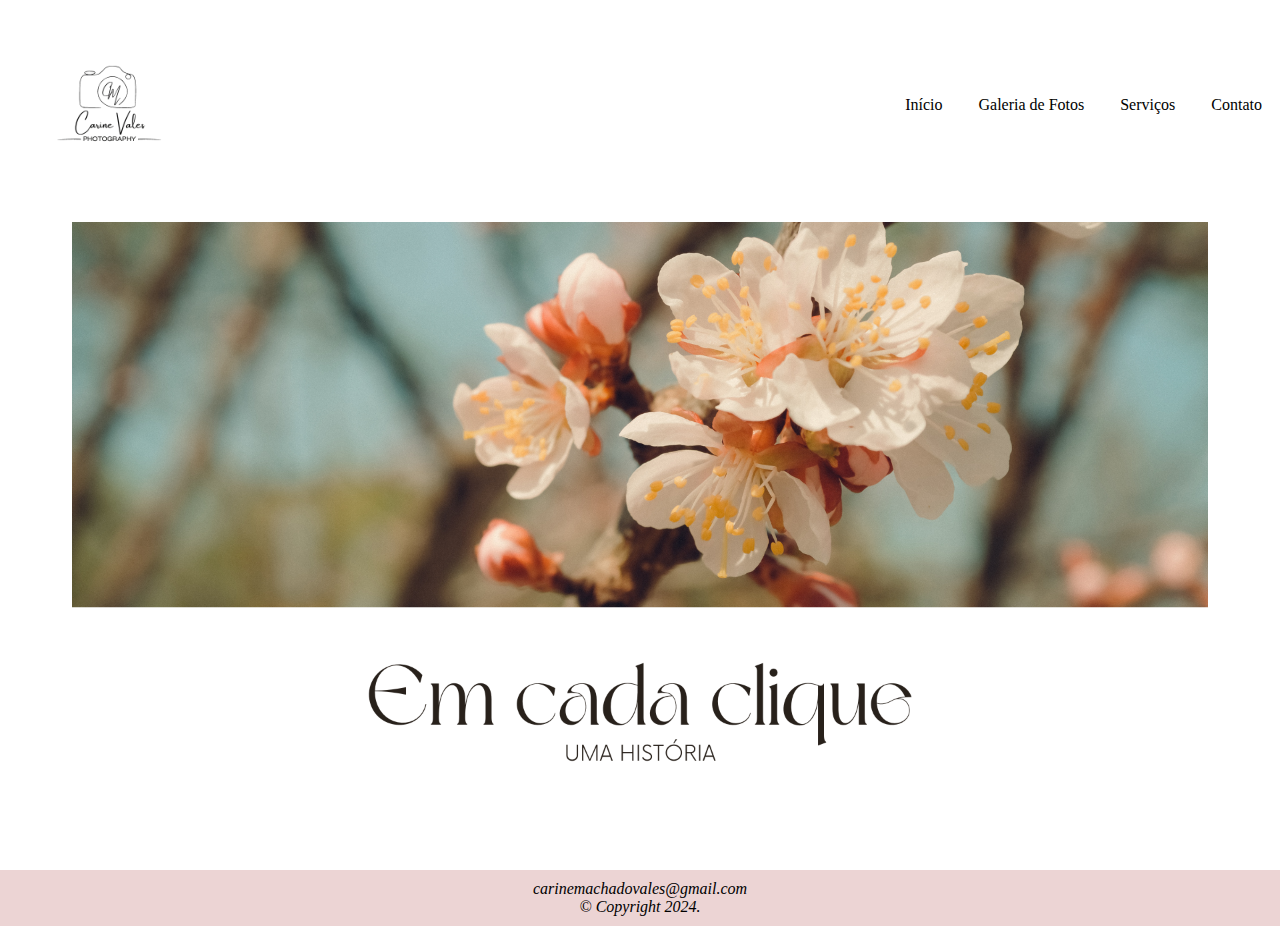
<file: index.html>
<!DOCTYPE html>
<html lang="pt-BR">
<head>
    <meta charset="UTF-8">
    <meta name="viewport" content="width=device-width, initial-scale=1.0">
    <link rel="shortcut icon" href="imagens/logo (2).png">
    <link rel="stylesheet" type="text/css" href="folhasEstilos/estiloLayout.css">
    <title>Photography</title>
</head>
<body>
    <nav>
        <img src="imagens/logo (2).png" alt="Logo do Site">
        <ul>
            <li><a href="index.html">Início</a></li>
            <li><a href="paginas/galeria.html">Galeria de Fotos</a></li>
            <li class="dropdown">
                <a href="paginas/serviços.html" class="dropbtn">Serviços</a>
                <p class="dropdown-content">
                    <a href="paginas/drop/drop1">Fotografia Eventos</a>
                    <a href="paginas/drop/drop2">Fotografia Produtos</a>
                </p>
            </li>
            <li><a href="paginas/contato.html">Contato</a></li>
        </ul>
    </nav>
    <header>
        <img src="imagens/cada clique.png" alt="Imagem Capa">
    </header>

    <footer>
        <address>
            <p>carinemachadovales@gmail.com</p>
            <p>&copy Copyright 2024.</p>
        </address>
    </footer>
</body>
</html>
</file>
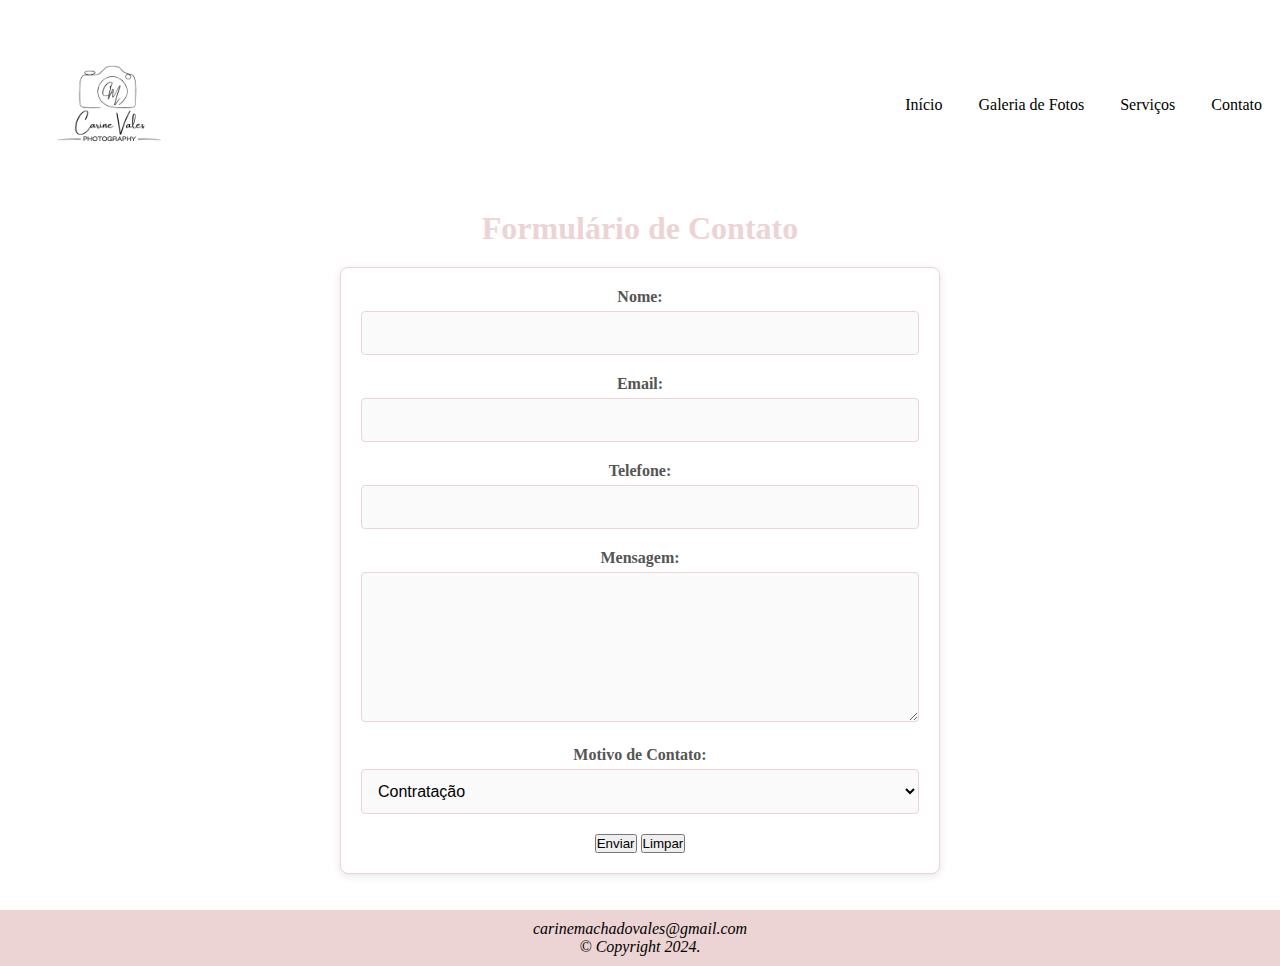
<file: paginas/contato.html>
<!DOCTYPE html>
<html lang="pt-BR">
<head>
    <meta charset="UTF-8">
    <meta name="viewport" content="width=device-width, initial-scale=1.0">
    <link rel="shortcut icon" href="../imagens/logo/favicon.ico">
    <link rel="stylesheet" type="text/css" href="../folhasEstilos/estiloLayout.css">
    <link rel="stylesheet" type="text/css" href="../folhasEstilos/formulario.css">
    <script src="../folhasEstilos/form.js"></script>
    <title>Photography</title>
</head>
<body>
    <nav>
        <img src="../imagens/logo (2).png" alt="Logo do Site">
        <ul>
            <li><a href="../index.html">Início</a></li>
            <li><a href="galeria.html">Galeria de Fotos</a></li>
            <li class="dropdown">
                <a href="serviços.html" class="dropbtn">Serviços</a>
                <p class="dropdown-content">
                    <a href="paginas/drop/drop1">Fotografia Eventos</a>
                    <a href="paginas/drop/drop2">Fotografia Produtos</a>
                </p>
            </li>
            <li><a href="contato.html">Contato</a></li>
        </ul>
    </nav>

    <main>
        <section>
            <h1>Formulário de Contato</h1>
            <form id="contatoForm">
                <label for="nome">Nome:</label>
                <input type="text" id="nome" name="nome" required>

                <label for="email">Email:</label>
                <input type="email" id="email" name="email" required>

                <label for="telefone">Telefone:</label>
                <input type="tel" id="telefone" name="telefone" required>

                <label for="mensagem">Mensagem:</label>
                <textarea id="mensagem" name="mensagem" rows="4" required></textarea>

                <label for="motivo">Motivo de Contato:</label>
                <select id="motivo" name="motivo">
                    <option value="contratacao">Contratação</option>
                    <option value="feedback">Feedback</option>
                    <option value="duvida">Dúvida</option>
                    <option value="outros">Outros</option>
                </select>

                <button type="button" id="enviar" onclick="respostas()">Enviar</button>
                <button type="reset" id="limpar">Limpar</button>
            </form>
            <section id="resultado"></section>
        </section>
    
    </main>
    <br><br>

    <footer>
        <address>
            <p>carinemachadovales@gmail.com</p>
            <p>&copy; Copyright 2024.</p>
        </address>
    </footer>
</body>
</html>
</file>
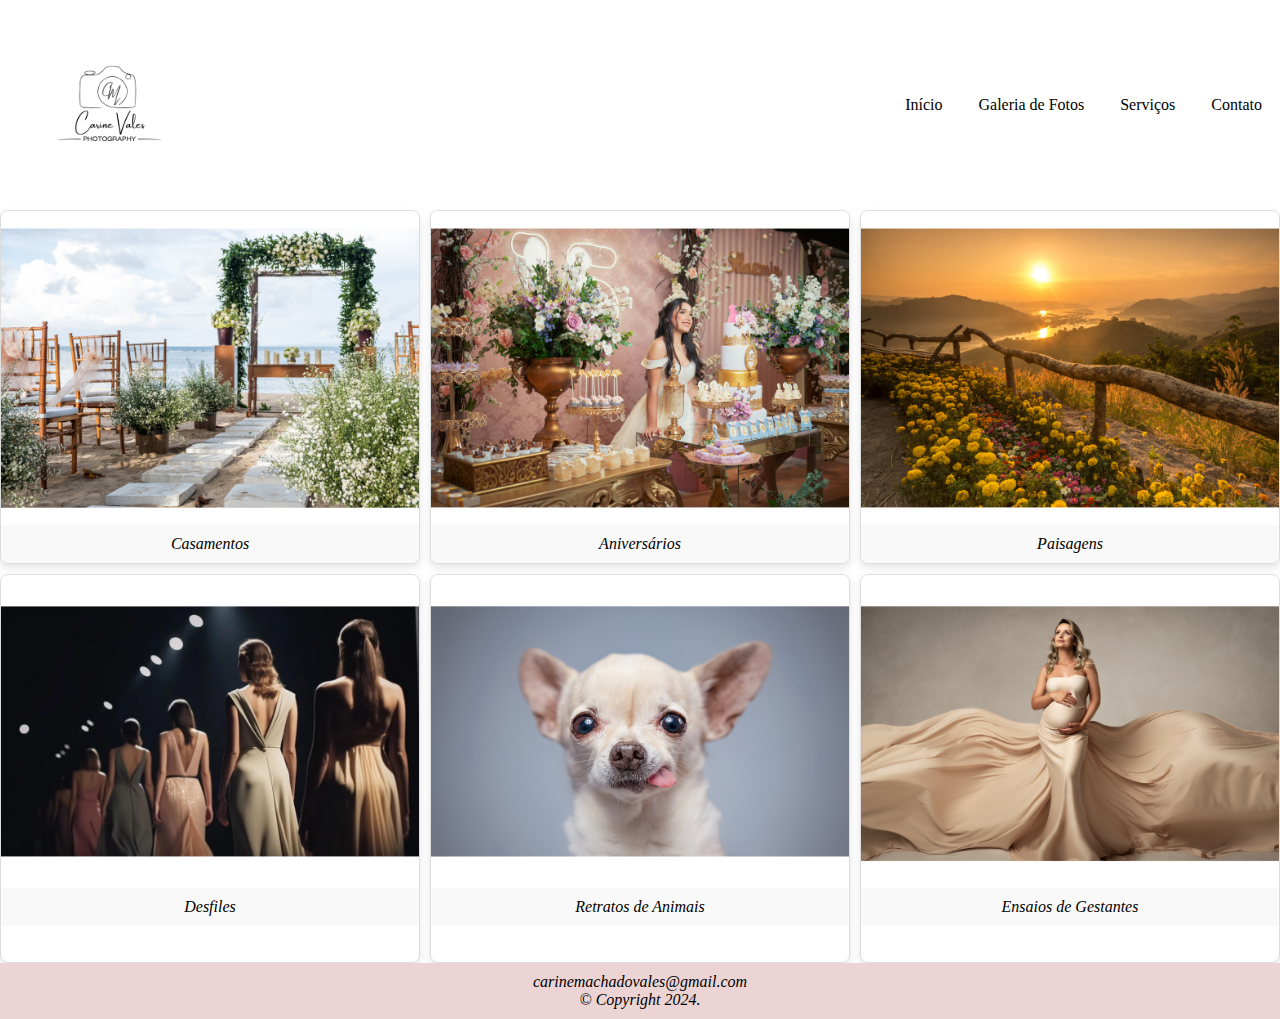
<file: paginas/galeria.html>
<!DOCTYPE html>
<html lang="pt-BR">
<head>
    <meta charset="UTF-8">
    <meta name="viewport" content="width=device-width, initial-scale=1.0">
    <link rel="shortcut icon" href="../imagens/logo (2).png">
    <link rel="stylesheet" type="text/css" href="../folhasEstilos/estiloLayout.css">
    <link rel="stylesheet" type="text/css" href="../folhasEstilos/estiloGaleria.css">
    <title>Photography</title>
</head>
<body>
    <nav>
        <img src="../imagens/logo (2).png" alt="Logo do Site">
        <ul>
            <li><a href="../index.html">Início</a></li>
            <li><a href="galeria.html">Galeria de Fotos</a></li>
            <li class="dropdown">
                <a href="serviços.html" class="dropbtn">Serviços</a>
                <p class="dropdown-content">
                    <a href="paginas/drop/drop1">Fotografia Eventos</a>
                    <a href="paginas/drop/drop2">Fotografia Produtos</a>
                </p>
            </li>
            <li><a href="contato.html">Contato</a></li>
        </ul>
    </nav>
    
    <main>
        <section class="gallery">
            <figure>
                <img src="../imagens/casamento.png" alt="Casamentos">
                <figcaption>Casamentos</figcaption>
            </figure>
            <figure>
                <img src="../imagens/aniversario.png" alt="Aniversários">
                <figcaption>Aniversários</figcaption>
            </figure>
            <figure>
                <img src="../imagens/Paisagens.png" alt="Paisagens">
                <figcaption>Paisagens</figcaption>
            </figure>
            <figure>
                <img src="../imagens/desfile.png" alt="Desfiles">
                <figcaption>Desfiles</figcaption>
            </figure>
            <figure>
                <img src="../imagens/retrato.png" alt="Retratos">
                <figcaption>Retratos de Animais</figcaption>
            </figure>
            <figure>
                <img src="../imagens/ensaio de gestante.png" alt="Ensaios">
                <figcaption>Ensaios de Gestantes</figcaption><br><br>
            </figure>
        </section>

        <footer>
            <address>
                <p>carinemachadovales@gmail.com</p>
                <p>&copy Copyright 2024.</p>
            </address>
        </footer>
</body>
</html>
</file>
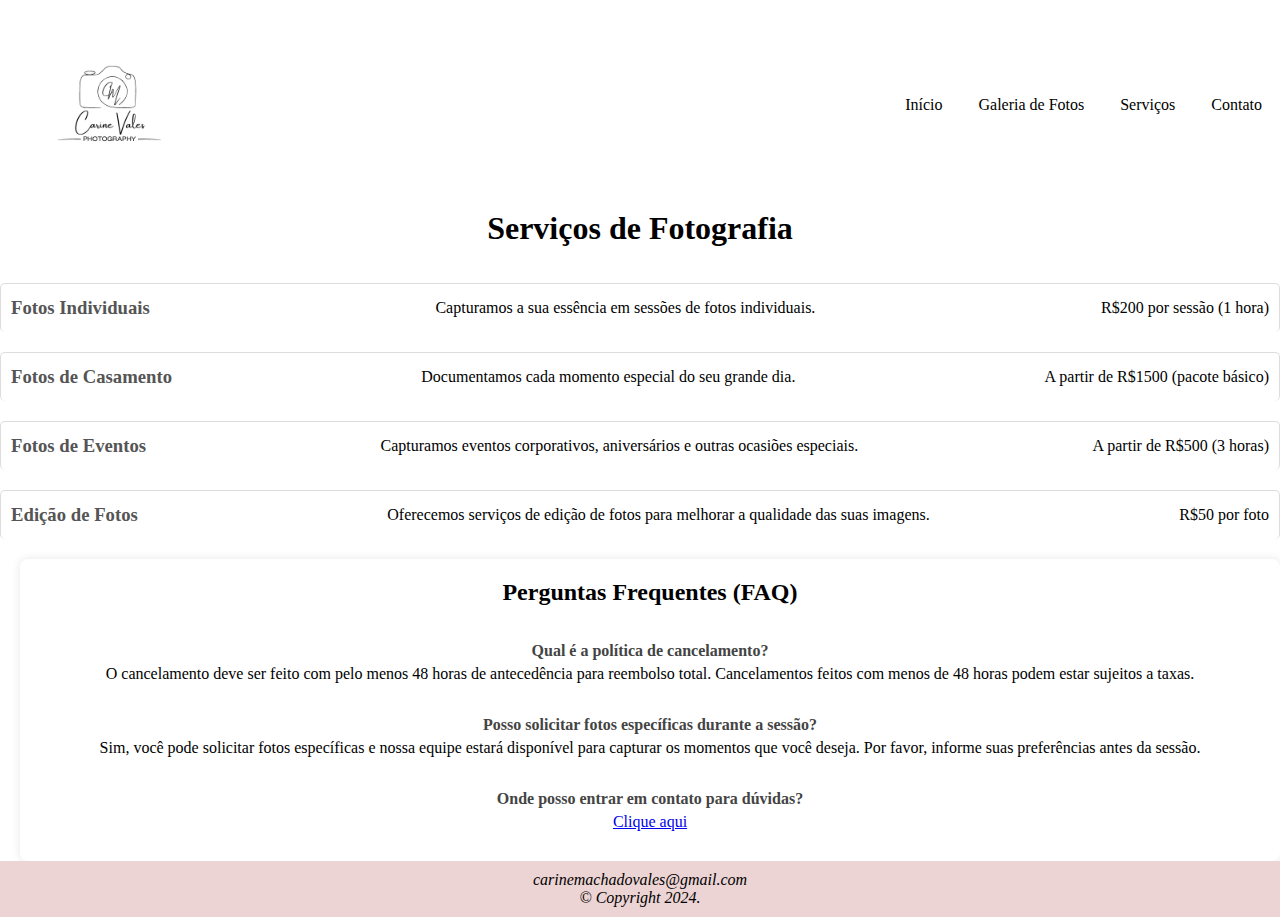
<file: paginas/serviços.html>
<!DOCTYPE html>
<html lang="pt-BR">
<head>
    <meta charset="UTF-8">
    <meta name="viewport" content="width=device-width, initial-scale=1.0">
    <link rel="shortcut icon" href="../imagens/logo (2).png">
    <link rel="stylesheet" type="text/css" href="../folhasEstilos/estiloLayout.css">
    <link rel="stylesheet" type="text/css" href="../folhasEstilos/servico.css">
    <title>Photography</title>
</head>
<body>
    <nav>
        <img src="../imagens/logo (2).png" alt="Logo do Site">
        <ul>
            <li><a href="../index.html">Início</a></li>
            <li><a href="galeria.html">Galeria de Fotos</a></li>
            <li class="dropdown">
                <a href="paginas/serviços.html" class="dropbtn">Serviços</a>
                <p class="dropdown-content">
                    <a href="paginas/drop/drop1">Fotografia Eventos</a>
                    <a href="paginas/drop/drop2">Fotografia Produtos</a>
                </p>
            </li>
            <li><a href="contato.html">Contato</a></li>
        </ul>
    </nav>

    <header>
        <h1>Serviços de Fotografia</h1><br><br>
    </header>

    <article>

        <section class="service">
            <h3>Fotos Individuais</h3>
            <p>Capturamos a sua essência em sessões de fotos individuais.</p>
            <p>R$200 por sessão (1 hora)</p>
        </section>

        <section class="service">
            <h3>Fotos de Casamento</h3>
            <p>Documentamos cada momento especial do seu grande dia.</p>
            <p>A partir de R$1500 (pacote básico)</p>
        </section>

        <section class="service">
            <h3>Fotos de Eventos</h3>
            <p>Capturamos eventos corporativos, aniversários e outras ocasiões especiais.</p>
            <p>A partir de R$500 (3 horas)</p>
        </section>

        <section class="service">
            <h3>Edição de Fotos</h3>
            <p>Oferecemos serviços de edição de fotos para melhorar a qualidade das suas imagens.</p>
            <p>R$50 por foto</p>
        </section>
    </article>

    <aside>
        <h2>Perguntas Frequentes (FAQ)</h2><br><br>
        <ul class="faq">
            <li>
                <h4>Qual é a política de cancelamento?</h4>
                <p>O cancelamento deve ser feito com pelo menos 48 horas de antecedência para reembolso total. Cancelamentos feitos com menos de 48 horas podem estar sujeitos a taxas.</p><br>
            </li>
            <li>
                <h4>Posso solicitar fotos específicas durante a sessão?</h4>
                <p>Sim, você pode solicitar fotos específicas e nossa equipe estará disponível para capturar os momentos que você deseja. Por favor, informe suas preferências antes da sessão.</p><br>
            </li>
            <li>
                <h4>Onde posso entrar em contato para dúvidas?</h4>
                <p><a href="contato.html">Clique aqui</a></p>
            </li>
        </ul>
    </aside>
    
    <footer>
        <address>
            <p>carinemachadovales@gmail.com</p>
            <p>&copy Copyright 2024.</p>
        </address>
    </footer>
    
</body>
</html>
</file>
<file: folhasEstilos/estiloLayout.css>
* {
    margin: 0;
    padding: 0;
    box-sizing: border-box;
}
body {
    font-family: Georgia, 'Times New Roman', Times, serif;
    text-align: center;
    overflow-x: hidden; 
}
header {
    width: 100%; 
    overflow: hidden; 
}
header img {
    width: 100%; 
    height: auto; 
    max-width: 100%; 
    display: block; 
}
nav {
    background-color: white; 
    padding: 5px 10px; 
    display: flex;
    justify-content: space-between;
    align-items: center; 
}
nav img {
    width: 200px; 
    height: auto; 
}
nav ul {
    list-style: none; 
    padding: 0; 
    margin: 0;
    display: flex; 
}
nav ul li {
    margin-right: 10px;
}

nav ul li:last-child {
    margin-right: 0; 
}

nav ul li a {
    text-decoration: none; 
    color: black;
    padding: 5px 8px; 
    display: inline-block; 
}

nav ul li a:hover {
    background-color: #d8b6e6; 
    border-radius: 4px; 
}


.dropdown {
    position: relative; /* Permite o posicionamento do conteúdo do dropdown em relação a este contêiner */
    display: inline-block; /* Exibe o contêiner como um bloco em linha */
}

/* Estilo para o conteúdo do menu suspenso */
.dropdown-content {
    display: none; /* Oculta o conteúdo por padrão */
    position: absolute; /* Posiciona o conteúdo em relação ao contêiner .dropdown */
    background-color: #cec0c0; /* Define a cor de fundo do menu */
    min-width: 100px; /* Define uma largura mínima para o menu */
    box-shadow: 0 5px 10px rgba(0, 0, 0, 0.2); /* Adiciona uma sombra ao menu */
    top: 100%; /* Posiciona o menu imediatamente abaixo do contêiner .dropdown */
    left: 0; /* Alinha o menu à esquerda do contêiner .dropdown */
}

/* Estilo para os links dentro do menu suspenso */
.dropdown-content a {
    color: black; /* Define a cor do texto dos links */
    padding: 16px 18px; /* Adiciona espaçamento interno ao redor do texto */
    text-decoration: none; /* Remove o sublinhado padrão dos links */
    display: block; /* Exibe os links como blocos para facilitar o clique */
    text-align: left; /* Alinha o texto dos links à esquerda */
}

/* Estilo para o estado de sobrevoo dos links */
.dropdown-content a:hover {
    background-color: #ecd4d4; /* Altera a cor de fundo do link quando o mouse passa sobre ele */
}

/* Exibe o conteúdo do menu quando o contêiner é sobrevoado */
.dropdown:hover .dropdown-content {
    display: block; /* Exibe o conteúdo do menu suspenso */
}

/* Estilos para o rodapé */
footer {
    background-color: #ecd4d4; /* Cor de fundo suave */
    color: black; /* Cor do texto */
    padding: 10px; /* Espaço ao redor do texto */
    text-align: center; /* Alinha o texto ao centro */
    position: relative; /* Necessário para a posição do rodapé */
    bottom: 0; /* Fixa o rodapé na parte inferior */
    width: 100%; /* Largura completa */
}

/* Media Queries */

/* Para telas grandes (largura mínima de 992px) */
@media (min-width: 992px) {
    nav ul {
        margin-left: auto; /* Alinha o menu à direita em telas grandes */
    }

    nav ul li {
        margin-right: 20px; /* Aumenta o espaço entre os itens do menu */
    }
}

/* Para telas médias (largura máxima de 767px) */
@media (max-width: 767px) {
    nav {
        flex-direction: column; /* Alinha logo e menu verticalmente */
        align-items: flex-start; /* Alinha os itens do menu ao início */
    }

    nav ul {
        flex-direction: column; /* Exibe itens do menu verticalmente */
        width: 100%; /* Ocupa toda a largura disponível */
    }

    nav ul li {
        margin-right: 0; /* Remove a margem direita dos itens do menu */
        margin-bottom: 10px; /* Adiciona espaço abaixo dos itens do menu */
    }

    nav ul li:last-child {
        margin-bottom: 0; /* Remove o espaço abaixo do último item */
    }

    nav img {
        width: 150px; /* Reduz a largura do logo em telas menores */
    }
}
</file>
<file: folhasEstilos/formulario.css>
/* Estilos para os títulos */
h1 {
    margin-bottom: 20px; /* Espaço abaixo do título principal */
    color: #ecd4d4; /* Cor do título */
}

/* Estilo geral para o formulário */
form {
    max-width: 600px; /* Largura máxima do formulário */
    margin: 0 auto; /* Centraliza o formulário horizontalmente */
    padding: 20px; /* Espaço interno do formulário */
    border: 1px solid #ecd4d4; /* Borda ao redor do formulário */
    border-radius: 8px; /* Bordas arredondadas do formulário */
    background-color: #fff; /* Cor de fundo do formulário */
    box-shadow: 0 2px 10px rgba(0, 0, 0, 0.1); /* Adiciona sombra ao redor do formulário */
}

/* Estilos para os campos de entrada e seleção */
input[type="text"],
input[type="email"],
input[type="tel"], /* Adiciona estilo para o campo de telefone */
textarea,
select {
    width: 100%; /* Largura total do campo */
    padding: 12px; /* Espaço interno dos campos */
    margin-bottom: 20px; /* Espaço abaixo dos campos */
    border: 1px solid #ecd4d4; /* Borda dos campos */
    border-radius: 4px; /* Bordas arredondadas dos campos */
    box-sizing: border-box; /* Inclui bordas e preenchimento nas dimensões do elemento */
    font-size: 16px; /* Tamanho da fonte */
    background-color: #fafafa; /* Cor de fundo dos campos */
}

/* Estilos para os rótulos dos campos */
label {
    display: block;
    margin-bottom: 5px; /* Espaço abaixo dos rótulos */
    font-weight: bold; /* Destaca os rótulos */
    color: rgb(85, 85, 85); /* Cor dos rótulos */
}

/* Estilo para a área de mensagem */
textarea {
    height: 150px; /* Altura da área de mensagem */
    resize: vertical; /* Permite redimensionar verticalmente */
}
</file>
<file: folhasEstilos/estiloGaleria.css>
.gallery {
    display: grid;
    grid-template-columns: repeat(auto-fill, minmax(400px, 1fr));
    gap: 10px;
}
figure {
    margin: 0;
    padding: 0;
    background: #fff;
    border: 1px solid #ddd;
    border-radius: 8px;
    overflow: hidden;
    box-shadow: 0 4px 8px rgba(0, 0, 0, 0.1);
}
figure img {
    width: 100%;
    height: auto;
    display: block;
}
figcaption {
    padding: 10px;
    text-align: center;
    background: #f9f9f9;
    font-style: italic;
    color: black;
}
</file>
<file: folhasEstilos/servico.css>
article {
    flex: 3; /* Ocupa 3 partes do espaço disponível */
}

aside {
    flex: 1; /* Ocupa 1 parte do espaço disponível */
    background: #fff; /* Cor de fundo branca */
    padding: 20px; /* Espaço interno */
    margin-left: 20px; /* Espaço à esquerda da barra lateral */
    border-radius: 8px; /* Bordas arredondadas */
    box-shadow: 0 0 10px rgba(0, 0, 0, 0.1); /* Sombra leve */
}

/* Estilos para seções de serviço */
.service {
    display: flex;
    justify-content: space-between;
    align-items: center;
    margin-bottom: 20px;
    padding: 10px;
    background-color: #fff;
    border: 1px solid #ddd;
    border-radius: 5px;
    width: 100%;
    border-bottom: #333;
}

.service h3 {
    margin: 0;
    color: #555;
}

.service p {
    margin: 5px 0;
}

/* Estilos para a seção de FAQ */
.faq {
    list-style: none;
    padding: 0;
}

.faq li {
    margin-bottom: 10px;
}

.faq h4 {
    margin: 0;
    color: #444;
}

.faq p {
    margin: 5px 0;
}
</file>
